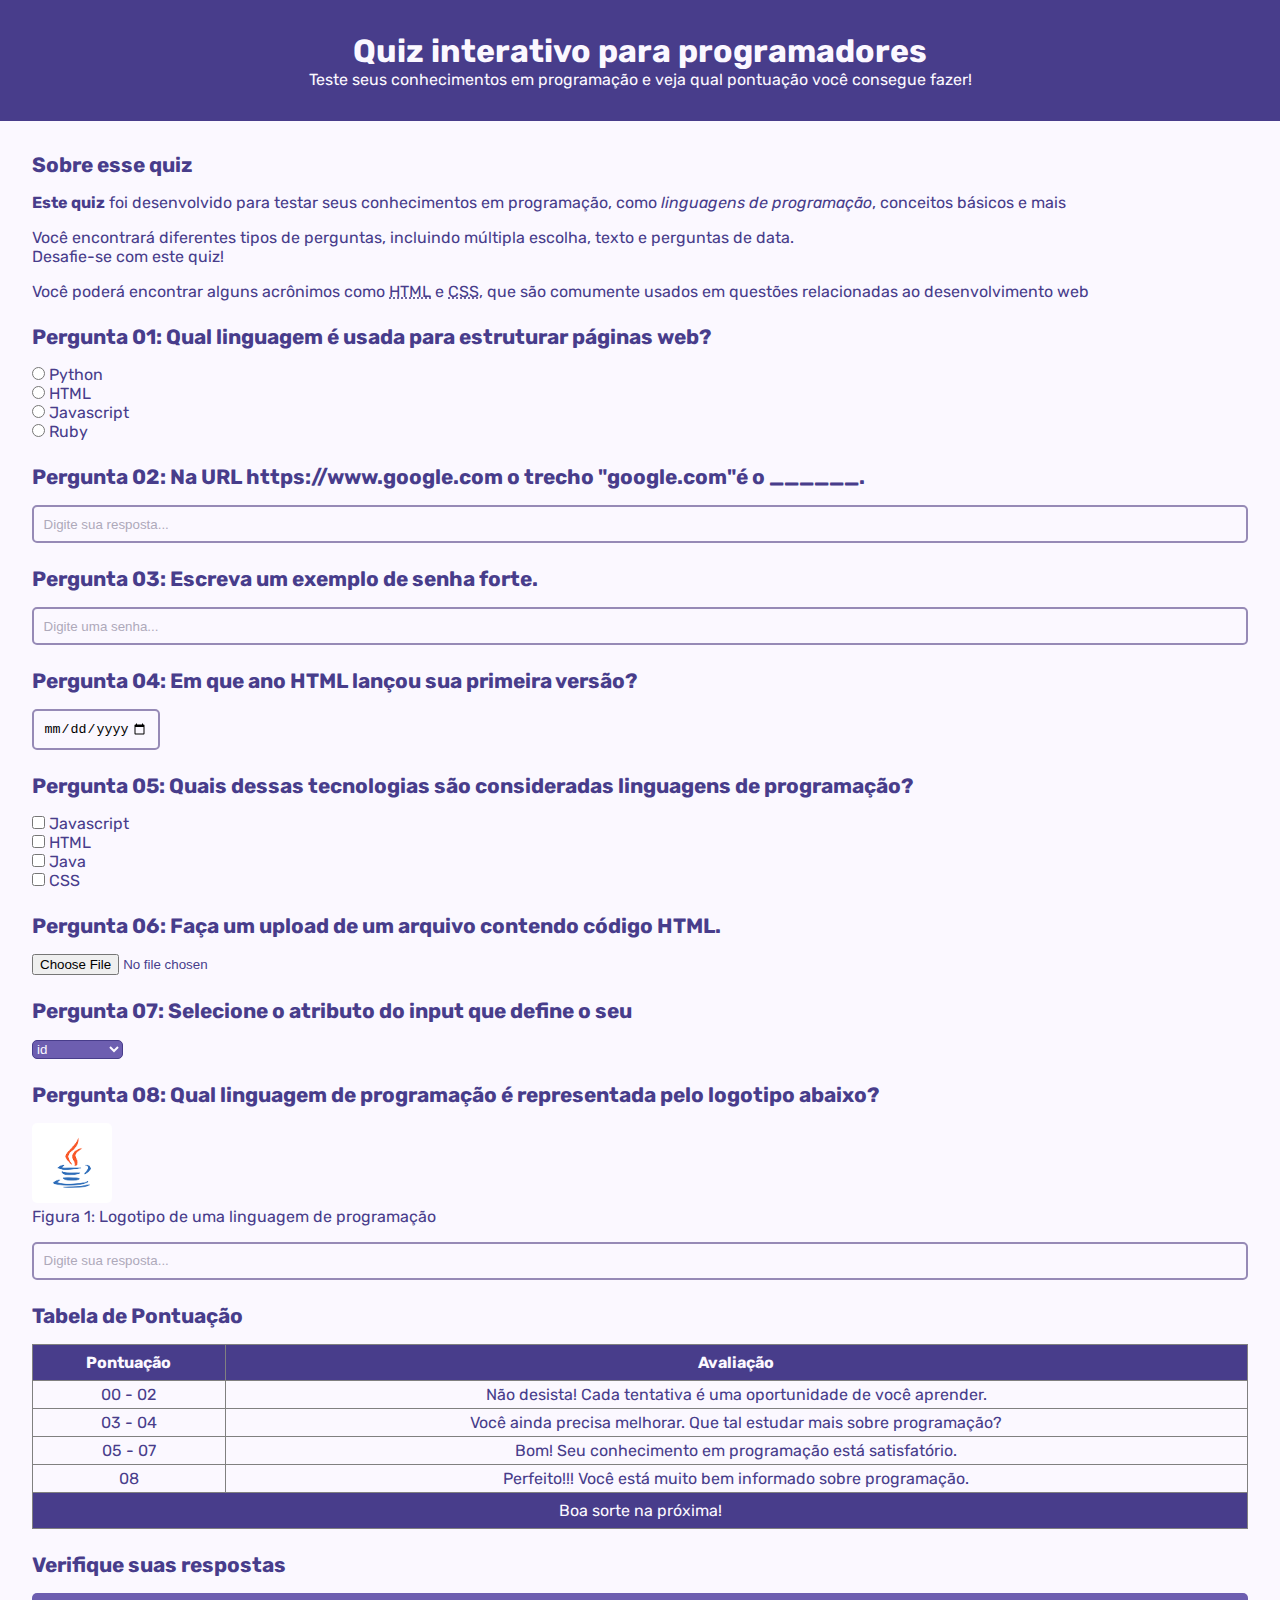
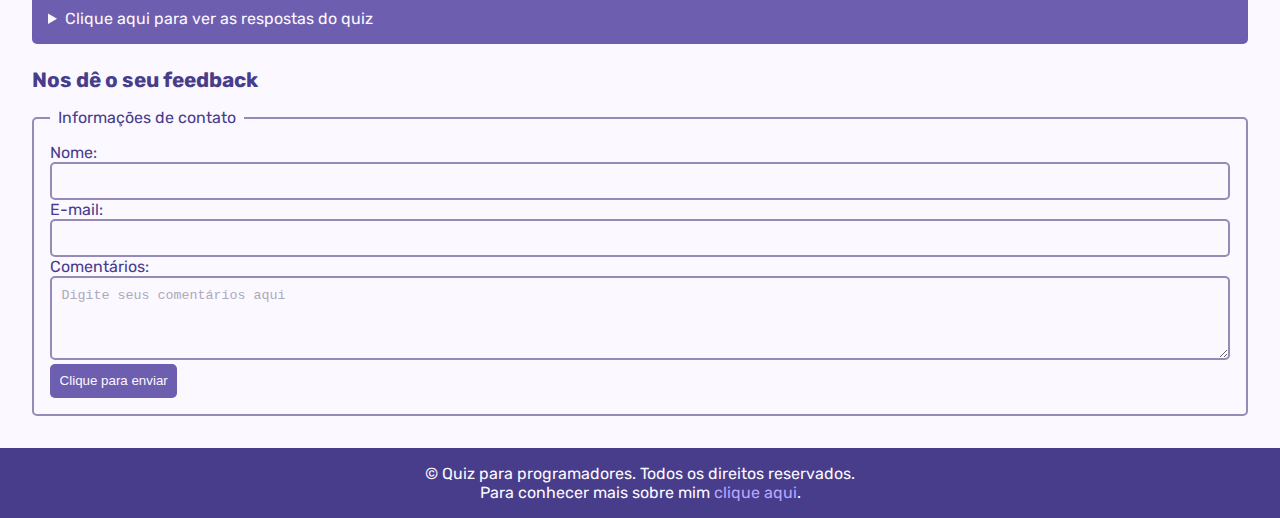
<file: index.html>
<!DOCTYPE html>

<html>
    <head>
        <title>Quiz para programadores</title>
        <!--Descrição que irá aparecer ao pesquisar o site-->
        <meta name="description" content="Um quiz interativo para testar seus conhecimentos"> 
        <link rel="Stylesheet" href="style.css">
    </head>
    <body>
        <!--Cabeçalho-->
        <header>
            <h1>Quiz interativo para programadores</h1>
            <p>Teste seus conhecimentos em programação e veja qual pontuação você consegue fazer!</p>
        </header>
        <!--Conteúdo principal-->
        <main>
            <!--Introdução-->
            <section>
                <h2>Sobre esse quiz</h2>
                <p> <strong>Este quiz</strong> foi desenvolvido para testar seus conhecimentos em programação, como 
                    <em>linguagens de programação</em>, conceitos básicos e mais</p>
                <p>Você encontrará diferentes tipos de perguntas, incluindo múltipla escolha, texto e perguntas de data. 
                    <br>Desafie-se com este quiz!</p>
                <p>Você poderá encontrar alguns acrônimos como <abbr title="HyperText Markup Language">HTML</abbr> e
                     <abbr title="Cascading Style Sheets">CSS</abbr>, 
                    que são comumente usados em questões relacionadas 
                    ao desenvolvimento web</p>
            </section>
            <!--Pergunta 01: Múltipla escolha-->
            <section>
                <h2>Pergunta 01: Qual linguagem é usada para estruturar páginas web?</h2>
                <form>
                    <input type="radio" value="Python" id="p1a" name="pergunta1">
                    <label for="p1a">Python</label><br>
                    <input type="radio" value="HTML" id="p1b" name="pergunta1">
                    <label for="p1b">HTML</label><br>
                    <input type="radio" value="Javascript" id="p1c" name="pergunta1">
                    <label for="p1c">Javascript</label><br>
                    <input type="radio" value="Ruby" id="p1d" name="pergunta1">
                    <label for="p1d">Ruby</label><br>
                </form>
            </section>
            <!--Pergunta 02: Texto-->
            <section>
                <h2>Pergunta 02: Na URL https://www.google.com o trecho "google.com"é o ______.</h2>
                <Form>
                    <input type="text" id="p2" name="pergunta2" placeholder="Digite sua resposta...">
                </Form>
            </section>
            <!--Pergunta 03: Senha-->
            <section>
                <h2>Pergunta 03: Escreva um exemplo de senha forte.</h2>
                <form>
                    <input type="password" id="p3" name="pergunta3" placeholder="Digite uma senha...">
                </form>
            </section>
            <!--Pergunta 04: Data-->
            <section>
                <h2>Pergunta 04: Em que ano HTML lançou sua primeira versão?</h2>
                <form>
                    <input type="date" id="p4" name="pergunta4">
                </form>
            </section>
            <!--Pergunta 05: Seleção múltipla-->
            <section>
                <h2>Pergunta 05: Quais dessas tecnologias são consideradas linguagens de programação?</h2>
                <form>
                    <input type="checkbox" id="p5a" name="pergunta5" value="Javascript">
                    <label for="p5a">Javascript</label><br>
                    <input type="checkbox" id="p5b" name="pergunta5" value="HTML">
                    <label for="p5b">HTML</label><br>
                    <input type="checkbox" id="p5c" name="pergunta5" value="Java">
                    <label for="p5">Java</label><br>
                    <input type="checkbox" id="p5d" name="pergunta5" value="CSS">
                    <label for="p5d">CSS</label><br>
                </form>
            </section>
            <!--Pergunta 06: Upload-->
            <section>
                <h2>Pergunta 06: Faça um upload de um arquivo contendo código HTML.</h2>
                <form>
                    <input type="file" id="p6" name="pergunta6">
                </form>
            </section>
            <!--Pergunta 07: Menu suspenso-->
            <section>
                <h2>Pergunta 07: Selecione o atributo do input que define o seu</h2>
                <form>
                    <select name="pergunta7" id="p7">
                        <option value="id">id</option>
                        <option value="type">type</option>
                        <option value="placeholder">placeholder</option>
                    </select>
                </form>
            </section>
            <!--Pergunta 08: Imagem-->
            <Section>
                <h2>Pergunta 08: Qual linguagem de programação é representada pelo logotipo abaixo?</h2>
                <Figure>
                    <img src="./assets/Java.png" alt="Logotipo de uma linguagem de programação."><br>
                    <figcaption> Figura 1: Logotipo de uma linguagem de programação</figcaption>
                </Figure>
                <input type="text" id="p8" name="pergunta8" placeholder="Digite sua resposta...">
            </Section>
            <!--Tabela de Pontuação-->
            <section>
                <h2>Tabela de Pontuação</h2>
                <table border="1">
                    <thead>
                        <tr>
                            <th>Pontuação</th>
                            <th>Avaliação</th>
                        </tr>
                    </thead>
                    <tbody>
                        <tr>
                            <td>00 - 02</td>
                            <td>Não desista! Cada tentativa é uma oportunidade de você aprender.</td>
                        </tr>
                        <tr>
                            <td>03 - 04</td>
                            <td>Você ainda precisa melhorar. Que tal estudar mais sobre programação?</td>
                        </tr>
                        <tr>
                            <td>05 - 07</td>
                            <td>Bom! Seu conhecimento em programação está satisfatório.</td>
                        </tr>
                        <tr>
                            <td>08</td>
                            <td>Perfeito!!! Você está muito bem informado sobre programação.</td>
                        </tr>
                    </tbody>
                    <tfoot>
                        <tr>
                            <td colspan="2">Boa sorte na próxima!</td>
                        </tr>
                    </tfoot>
                </table>
            </section>
            <!--Listas de respostas-->
            <section>
                <h2>Verifique suas respostas</h2>
                <details>
                    <summary>Clique aqui para ver as respostas do quiz</summary>
                    <ol>
                        <li>HTML</li>
                        <li>Domínio</li>
                        <li>AB3djsu@sjsi#ldie10$</li>
                        <li>1991</li>
                        <li>Javascript, Java</li>
                        <li>O arquivo deve ter extensão .html</li>
                        <li>type</li>
                        <li>Java</li>
                    </ol>
                </details>
            </section>
            <!--Formulário de Feedback-->
            <section>
                <h2>Nos dê o seu feedback</h2>
                <form>
                    <fieldset>
                        <legend>Informações de contato</legend>
                        <label for="nome">Nome:</label>
                        <input type="text" id="nome" name="nome"><br>
                        <label for="email">E-mail:</label>
                        <input type="email" id="email" name="email"><br>
                        <label for="comentarios">Comentários:</label><br>
                        <textarea id="comentarios" name="comentarios" rows="4" cols="50" 
                        placeholder="Digite seus comentários aqui"></textarea><br>
                        <button onclick="alert('Feedback enviado!')">Clique para enviar</button>
                    </fieldset>
                </form>
            </section>
        </main>
        <!--Rodapé-->
        <footer>
            <p class="paragrafo-footer"> &copy Quiz para programadores. Todos os direitos reservados.</p>
            <p class="paragrafo-footer"> Para conhecer mais sobre mim <a href="Sobremim.html" target="_blank">clique aqui</a>.</p>
        </footer>
    </body>
</html>
</file>
<file: style.css>
@import url('https://fonts.googleapis.com/css2?family=Faculty+Glyphic&family=Rubik:ital,wght@0,300..900;1,300..900&display=swap');

* {
    margin: 0;
    padding: 0;
    box-sizing: border-box;
}

body {
    background-color: #FBF8FF;
    color: #483D8B;
    font-family: "Rubik", sans-serif;
    font-weight: 400;
}

header {
    padding: 2rem; /*rem se adequa ao tamanho da pagina (Unidade de medida relativa)*/
    background-color: #483D8B;
    color: #FBF8FF;
    text-align: center;
}

main {
    padding: 2rem;
    display: flex;
    flex-direction: column;
    gap: 1.5rem;
}

section {
    display: flex;
    flex-direction: column;
    gap: 1rem;
}

h2 {
    color: #483D8B;
    font-size: 1.3rem;
}

input[type="radio"], input[type="checkbox"] {
    accent-color: #6D5EB0 ;
}

input[type="text"], input[type="password"], input[type="email"] {
    width: 100%;
    padding: 0.6rem;
    border: 2px solid #968AB6;
    outline: none;
    border-radius: 5px;
    background-color: transparent;
}

input[type="date"] {
    width: 8rem;
    padding: 0.6rem;
    border: 2px solid #968AB6;
    outline: none;
    border-radius: 5px;
    background-color: transparent;
}

input::placeholder {
    color: #AEA9BA;
}

select {
    cursor: pointer;
    background-color: #6D5EB0;
    color: #FBF8FF;
    border-radius: 5px;
    border: 1px solid #483D8B;
    outline: none;
}

img {
    width: 5rem;
    border-radius: 5px;
}

table {
    width: 100%;
    border-collapse: collapse;
}

th , tfoot td  {
    background-color: #483D8B;
    color: #FBF8FF;
    padding: 0.5rem;
    text-align: center;
}

td {
    padding: 0.25rem;
    text-align: center;
}

details {
    background-color: #6D5EB0;
    border-radius: 5px;
    padding: 0.5rem;
}

summary {
    color: #FBF8FF;
    margin: 0.5rem;
    cursor: pointer;
}

ol {
    margin-left: 3rem;
}

ol li {
    color:#B8A5FE;
    padding: 0.2rem;
}

fieldset {
    border: 2px solid #968AB6;
    border-radius: 5px;
    padding: 1rem;
}

legend {
    padding: 0 0.5rem;
    color: #483D8B;
}

textarea {
    width: 100%;
    padding: 0.6rem;
    border: 2px solid #968AB6;
    outline: none;
    border-radius: 5px;
    background-color: transparent;
}

textarea::placeholder {
    color: #AEA9BA;
}

button {
    background-color: #6D5EB0;
    border: none;
    color: #FBF8FF;
    padding: 0.6rem;
    border-radius: 5px;
    cursor: pointer;
}

footer {
    padding: 1rem; /*rem se adequa ao tamanho da pagina (Unidade de medida relativa)*/
    background-color: #483D8B;
    color: #FBF8FF;
    text-align: center;
}

footer a {
    text-decoration: none;
    color: #B8A5FE;
    cursor: pointer;
}
</file>
